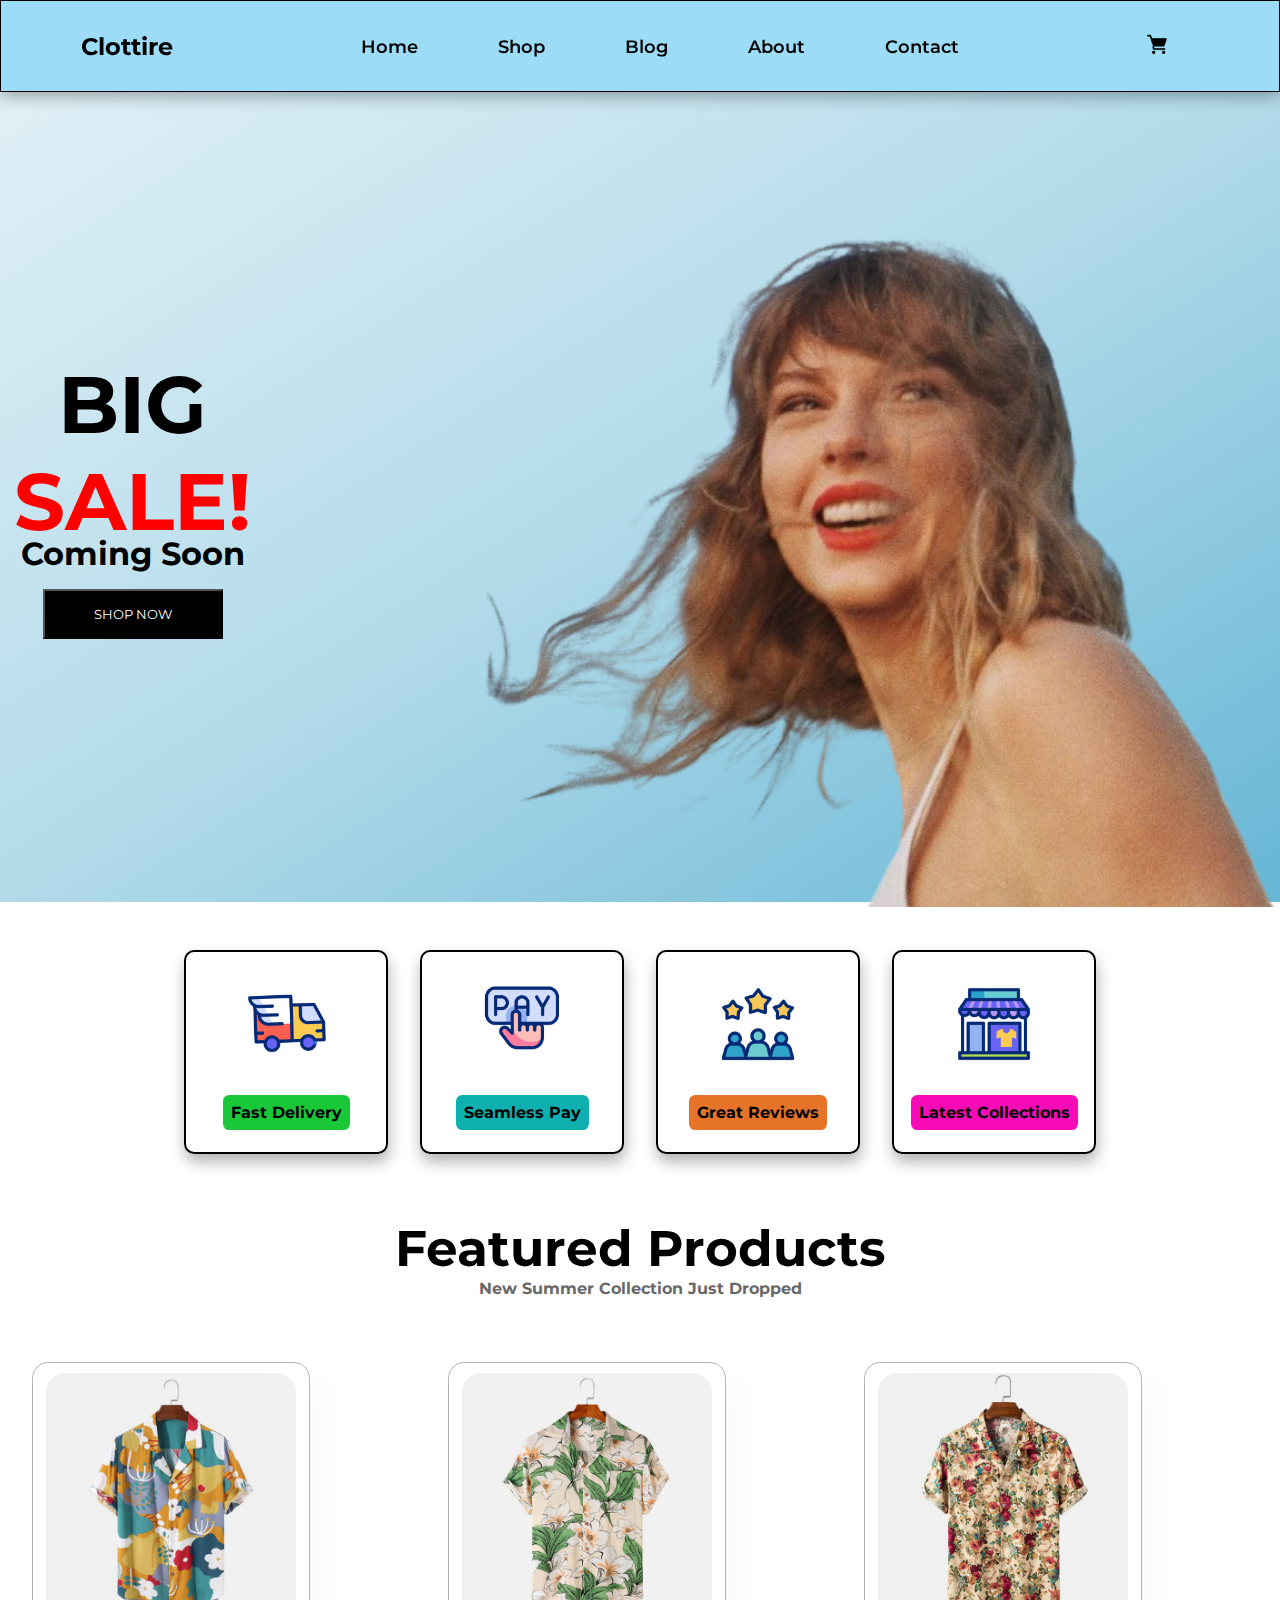
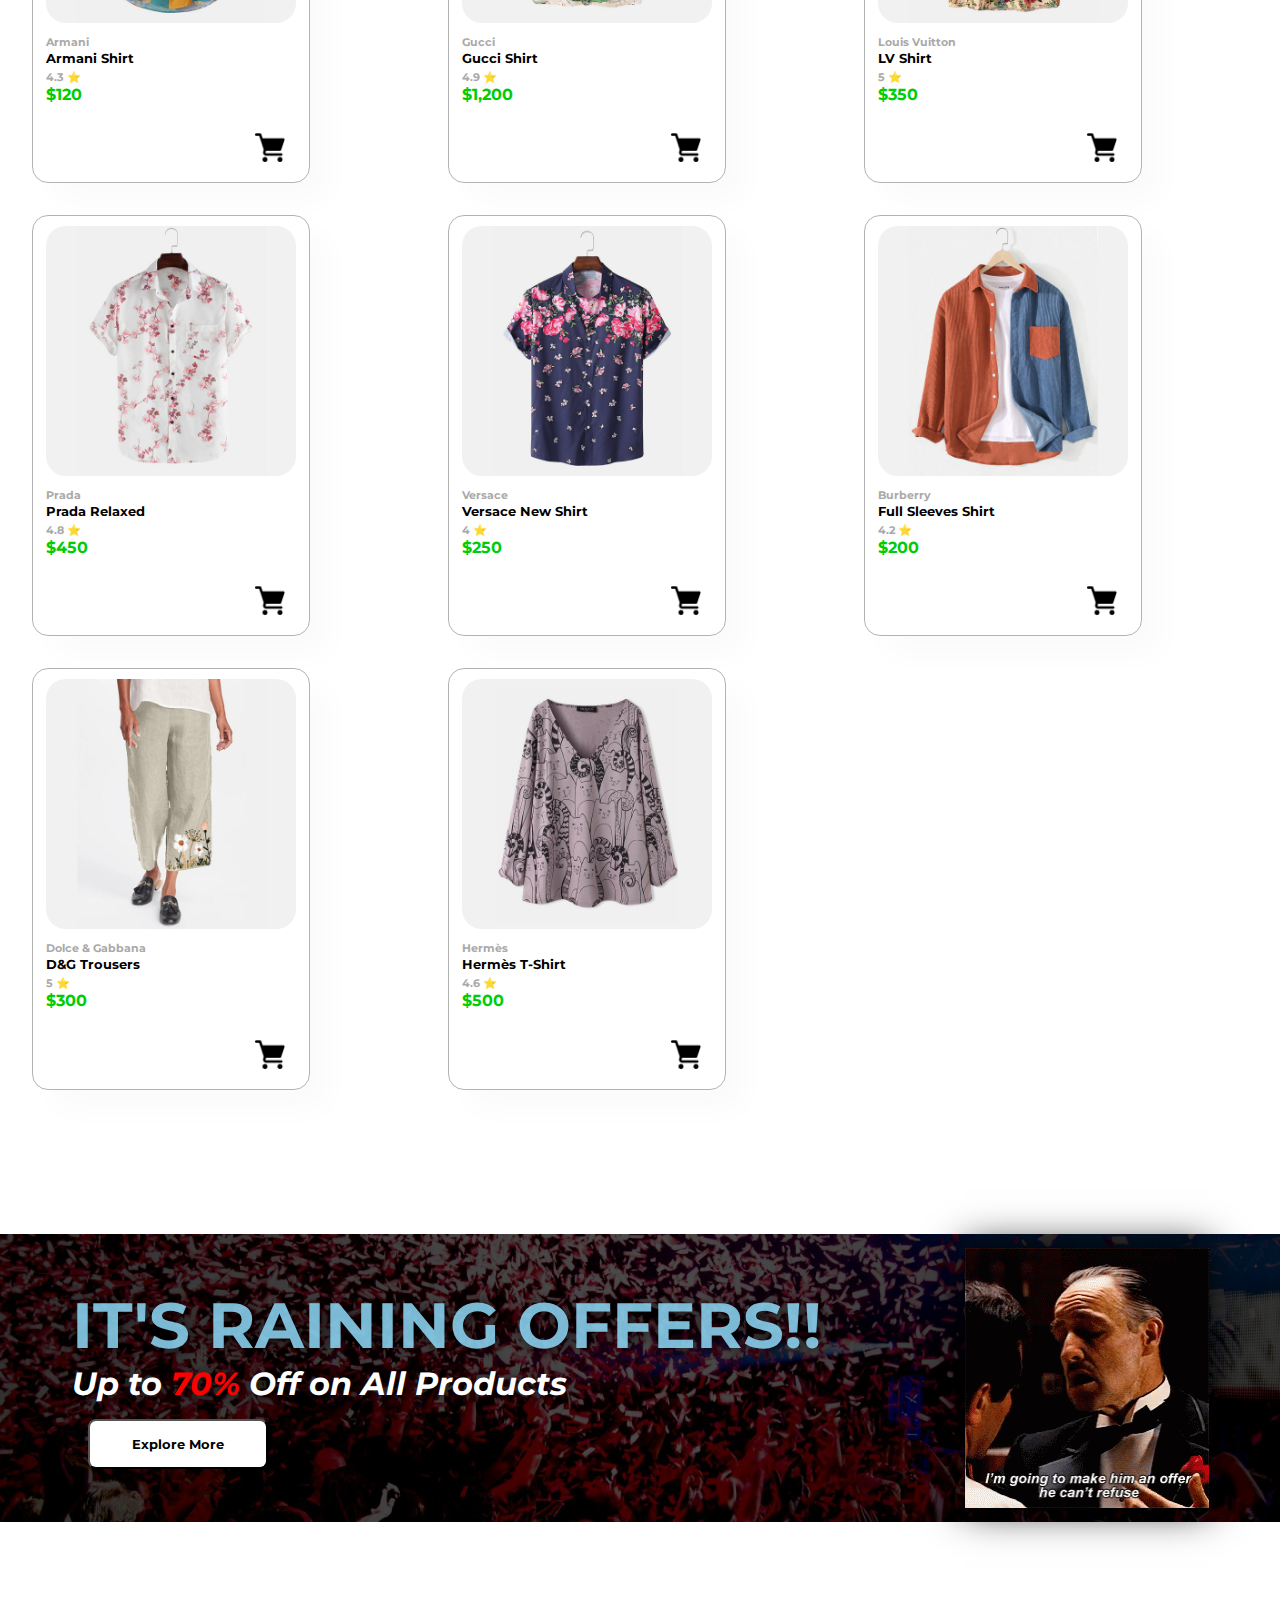
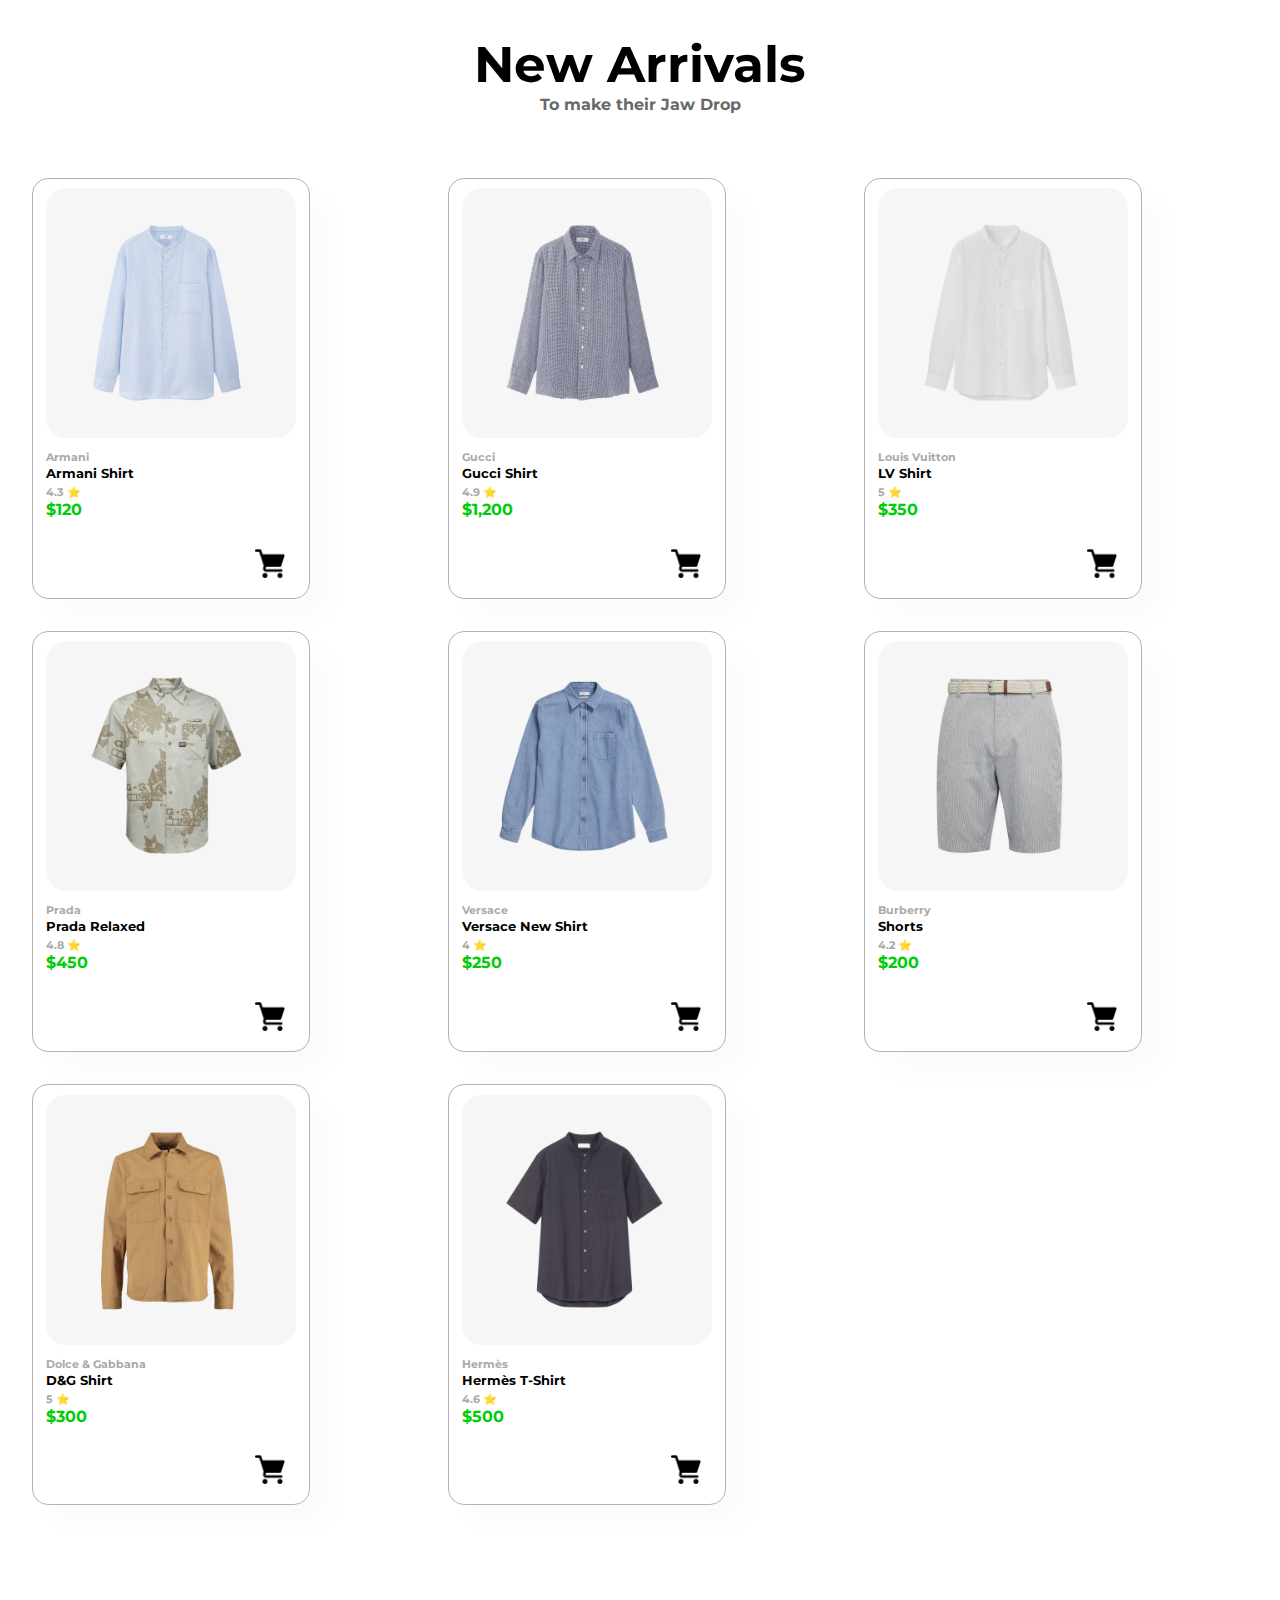
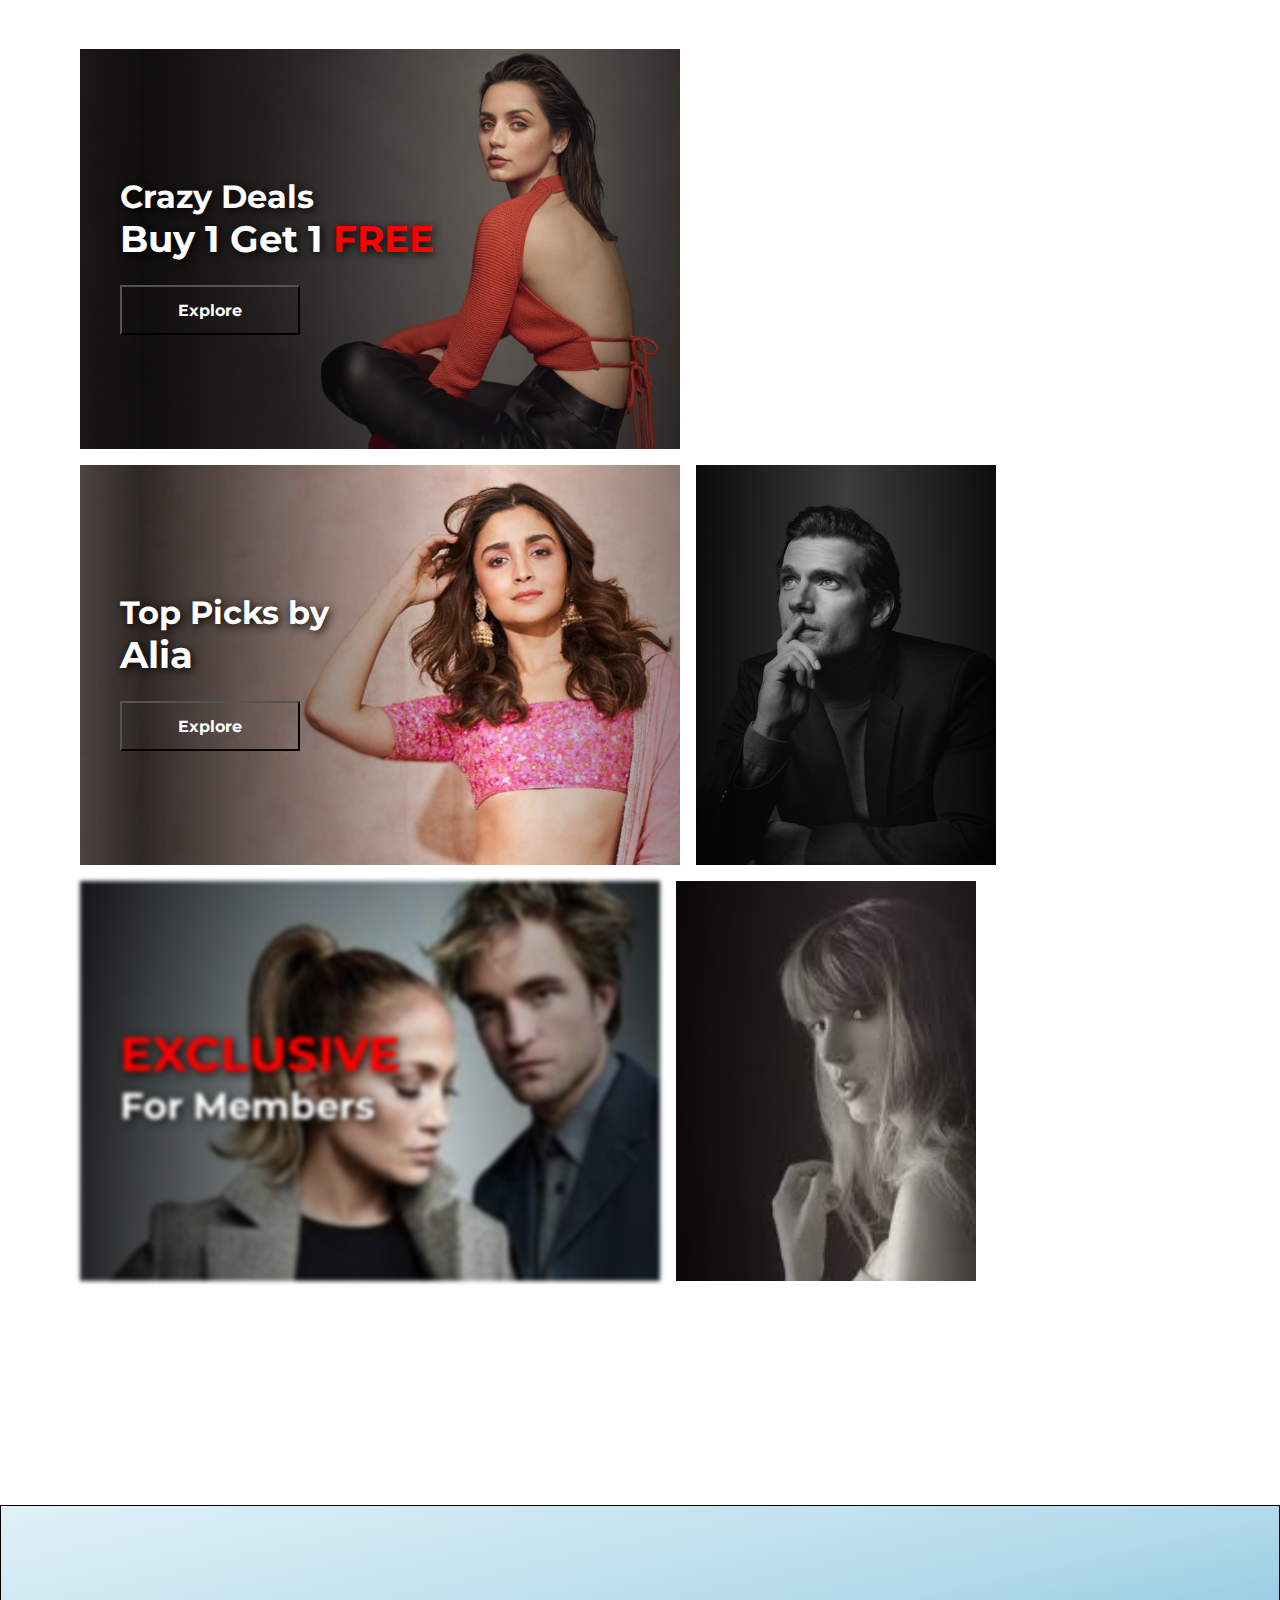
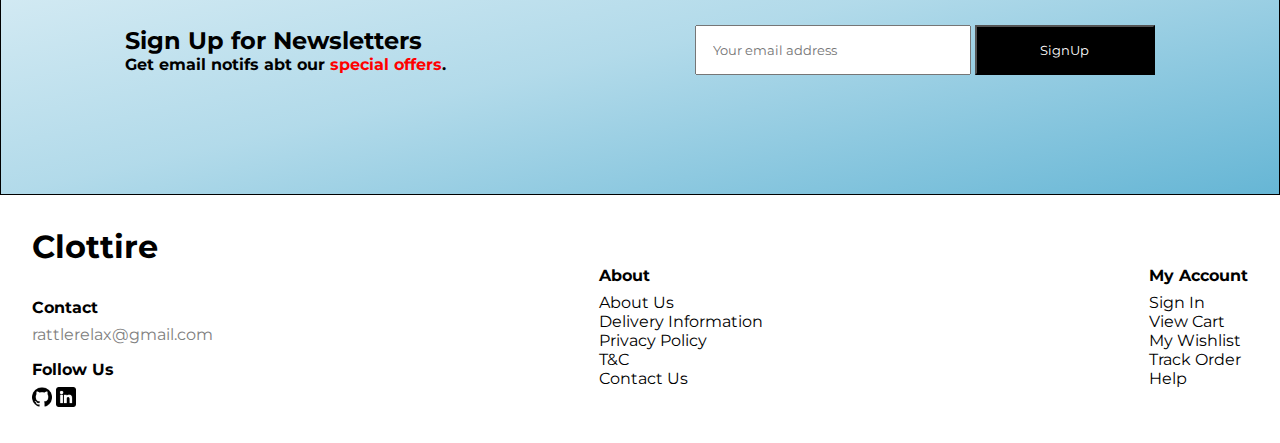
<file: index.html>
<!DOCTYPE html>
<html lang="en">
<head>
    <meta charset="UTF-8">
    <meta name="viewport" content="width=device-width, initial-scale=1.0">
    <title>Clottire</title>
    <link rel="stylesheet" href="style.css">
    <link rel="shortcut icon" href="https://encrypted-tbn0.gstatic.com/images?q=tbn:ANd9GcTlpAsfUANRf_HYYN316Slv-TjXLApzYDoq9Q&s" type="image/x-icon">
</head>
<body>
    <header>
        <h2>Clottire</h2>
        <div>
            <ul class="options">
                <li><a href="index.html">Home</a></li>
                <li><a href="shop.html">Shop</a></li>
                <li><a href="blog.html">Blog</a></li>
                <li><a href="about.html">About</a></li>
                <li><a href="#footer">Contact</a></li>
                <img class="close" src="assets/close.png" alt="close"  width="20px" height="20px">
            </ul>
        </div>
        <div class="last">
            <a href="cart.html"><img src="assets/cart.png" alt="cart" width="20px" height="20px"></a>
            <img class="menu" src="assets/hamburger.png" alt="hamburger menu" width="20px" height="20px">
        </div>
    </header>
    <main>
        <section class="hero">
            <div class="text">
                <h1>BIG <span style="color: rgb(255, 0, 0);">SALE!</span></h1>
                <h2>Coming Soon</h2>
                <button>SHOP NOW</button>
            </div>
            <div class="img">
                <img src="assets/ts-bgremove.png" alt="taylor swift">
            </div>
        </section>
        <section class="features">
            <div>
                <img src="assets/delivery.gif" alt="fast delivery" width="100px" height="100px">
                <h4 style="background-color: rgb(25, 199, 57);">Fast Delivery</h4 style="background-color: aqua;">
            </div>
            <div>
                <img src="assets/pay.gif" alt="seamless pay" width="100px" height="100px">
                <h4 style="background-color: rgb(14, 175, 175);">Seamless Pay</h4 style="background-color: aqua;">
            </div>
            <div>
                <img src="assets/customer-satisfaction.gif" alt="5 stars" width="100px" height="100px">
                <h4 style="background-color: rgb(230, 115, 39);">Great Reviews</h4 style="background-color: aqua;">
            </div>
            <div>
                <img src="assets/latest.gif" alt="latest fashion" width="100px" height="100px">
                <h4 style="background-color: rgb(246, 11, 183);">Latest Collections</h4 style="background-color: aqua;">
            </div>
        </section>
        <section class="products">
            <div class="text">
                <h2>Featured Products</h2>
                <h4>New Summer Collection Just Dropped</h4>
            </div>
            <div class="product"></div>
        </section>
        <section class="banner">
            <div>
                <h2 style="opacity: 0.9;">IT'S RAINING OFFERS!!</h2>
                <h1>Up to <span style="color: red;">70%</span> Off on All Products</h1>
                <button>Explore More</button>
            </div>
            <img src="assets/offer.gif" alt="offer">
        </section>
        <section class="new-arrivals">
            <div class="text">
                <h2>New Arrivals</h2>
                <h4>To make their Jaw Drop</h4>
            </div>
            <div class="product"></div>
        </section>
        <section class="brand-banner">
            <div class="first">
                <h2>Crazy Deals</h2>
                <h1>Buy 1 Get 1 <span style="color: red;">FREE</span></h1>
                <button>Explore</button>
            </div>
            <div class="second">
                <h2>Top Picks by</h2>
                <h1>Alia</h1>
                <button>Explore</button>
            </div>
            <div class="third"></div>
            <div class="fourth">
                <h2 style="color: red; font-size: 3rem; margin-top: 9rem;">EXCLUSIVE</h2>
                <h1>For Members</h1>
            </div>
            <div class="fifth"></div>
        </section>
        <section class="newsletter">
            <div class="newsletter">
                <div>
                    <h2>Sign Up for Newsletters</h2>
                    <h4>Get email notifs abt our <span style="color: red;">special offers</span>.</h4>
                </div>
                <div>
                    <input type="email" placeholder="Your email address" id="">
                    <button>SignUp</button>
                </div>
            </div>
        </section>
    </main>
    <footer id="footer">
        <div>
            <h2>Clottire</h2>
            <h4>Contact</h4>
            <p>rattlerelax@gmail.com</p>
            <div class="follow">
                <h4>Follow Us</h4>
                <a href="github.com/PranavJoshi18" target="_blank"><img src="assets/github.png" alt="Github" width="20px" height="20px"></a>
                <a href="https://www.linkedin.com/in/pranav-joshi-77b585226/" target="_blank"><img src="assets/linkedin.png" alt="Linkedin" width="20px" height="20px"></a>
            </div>
        </div>
        <div class="col">
            <h4>About</h4>
            <a href="#">About Us</a>
            <a href="#">Delivery Information</a>
            <a href="#">Privacy Policy</a>
            <a href="#">T&C</a>
            <a href="#">Contact Us</a>
        </div>
        <div class="col">
            <h4>My Account</h4>
            <a href="#">Sign In</a>
            <a href="#">View Cart</a>
            <a href="#">My Wishlist</a>
            <a href="#">Track Order</a>
            <a href="#">Help</a>
        </div>
    </footer>
    <script src="app.js"></script>
</body>
</html>
</file>
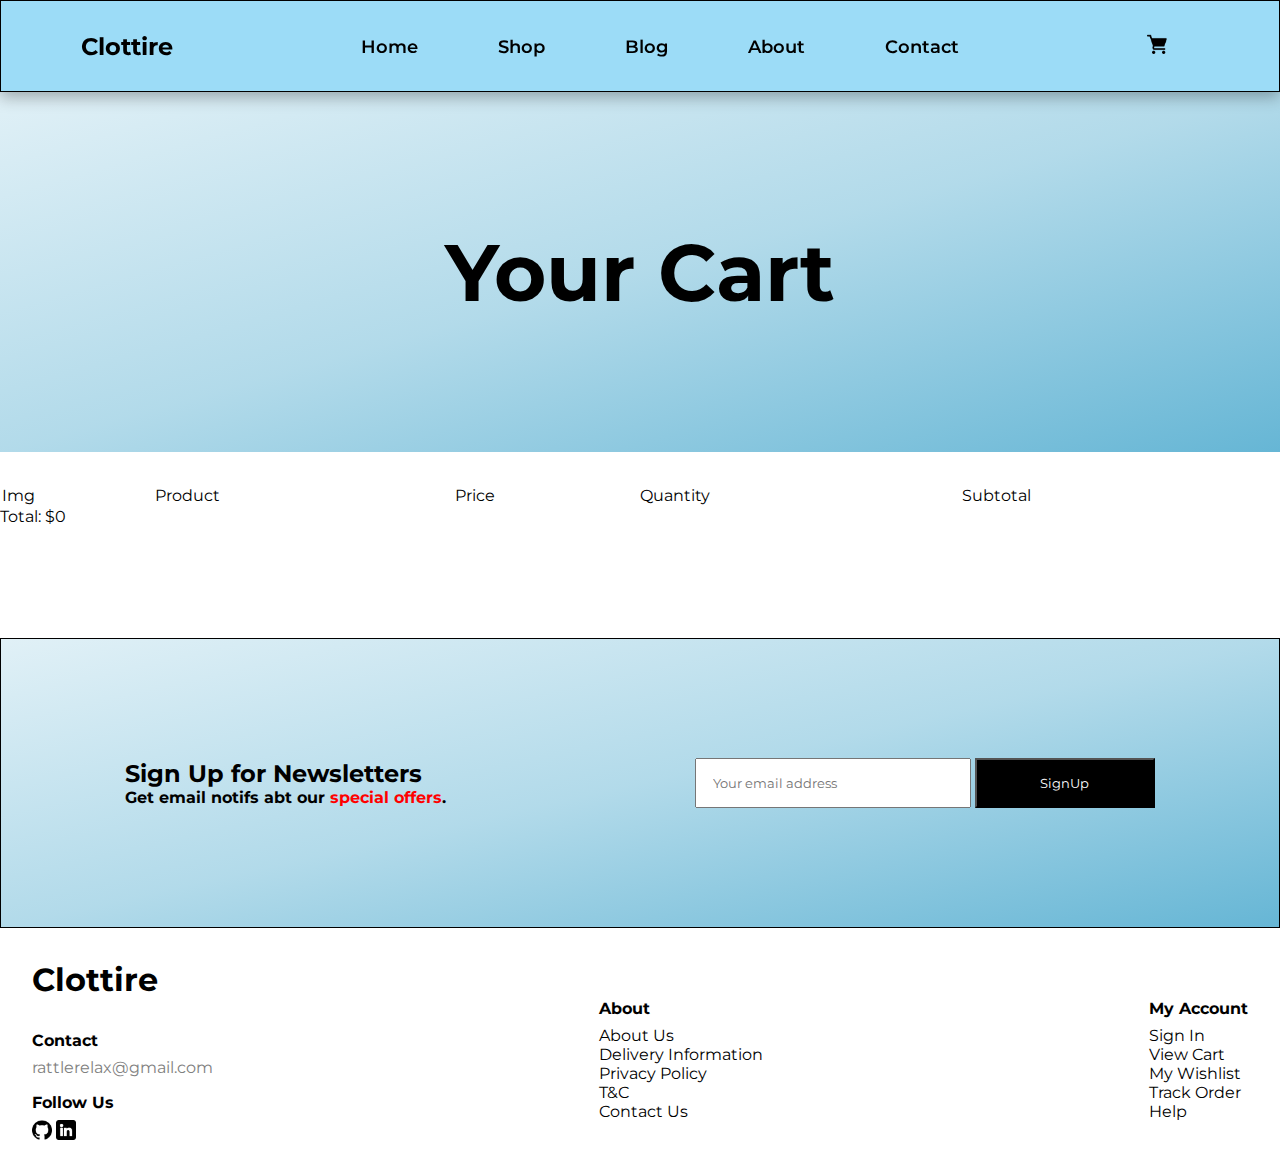
<file: cart.html>
<!DOCTYPE html>
<html lang="en">
<head>
    <meta charset="UTF-8">
    <meta name="viewport" content="width=device-width, initial-scale=1.0">
    <title>Clottire</title>
    <link rel="stylesheet" href="style.css">
    <link rel="shortcut icon" href="https://encrypted-tbn0.gstatic.com/images?q=tbn:ANd9GcTlpAsfUANRf_HYYN316Slv-TjXLApzYDoq9Q&s" type="image/x-icon">
</head>
<body>
    <header>
        <h2>Clottire</h2>
        <div>
            <ul class="options">
                <li><a href="index.html">Home</a></li>
                <li><a href="shop.html">Shop</a></li>
                <li><a href="blog.html">Blog</a></li>
                <li><a href="about.html">About</a></li>
                <li><a href="#footer">Contact</a></li>
                <img class="close" src="assets/close.png" alt="close"  width="20px" height="20px">
            </ul>
        </div>
        <div class="last">
            <a href="cart.html"><img src="assets/cart.png" alt="cart" width="20px" height="20px"></a>
            <img class="menu" src="assets/hamburger.png" alt="hamburger menu" width="20px" height="20px">
        </div>
    </header>
    <main>
        <section class="hero shop-hero">
            <div class="text">
                <h1>Your Cart</h1>
            </div>
        </section>
        <section class="cart">
            <table width="100%">
                <thead>
                    <tr>
                        <td>Img</td>
                        <td>Product</td>
                        <td>Price</td>
                        <td>Quantity</td>
                        <td>Subtotal</td>
                    </tr>
                </thead>
                <tbody></tbody>
            </table>
            <p>Total: $<span id="total">0</span></p>
        </section>
        <section class="newsletter">
            <div class="newsletter">
                <div>
                    <h2>Sign Up for Newsletters</h2>
                    <h4>Get email notifs abt our <span style="color: red;">special offers</span>.</h4>
                </div>
                <div>
                    <input type="email" placeholder="Your email address" id="">
                    <button>SignUp</button>
                </div>
            </div>
        </section>
    </main>
    <footer id="footer">
        <div>
            <h2>Clottire</h2>
            <h4>Contact</h4>
            <p>rattlerelax@gmail.com</p>
            <div class="follow">
                <h4>Follow Us</h4>
                <a href="github.com/PranavJoshi18" target="_blank"><img src="assets/github.png" alt="Github" width="20px" height="20px"></a>
                <a href="https://www.linkedin.com/in/pranav-joshi-77b585226/" target="_blank"><img src="assets/linkedin.png" alt="Linkedin" width="20px" height="20px"></a>
            </div>
        </div>
        <div class="col">
            <h4>About</h4>
            <a href="#">About Us</a>
            <a href="#">Delivery Information</a>
            <a href="#">Privacy Policy</a>
            <a href="#">T&C</a>
            <a href="#">Contact Us</a>
        </div>
        <div class="col">
            <h4>My Account</h4>
            <a href="#">Sign In</a>
            <a href="#">View Cart</a>
            <a href="#">My Wishlist</a>
            <a href="#">Track Order</a>
            <a href="#">Help</a>
        </div>
    </footer>
    <script src="app.js"></script>
</body>
</html>
</file>
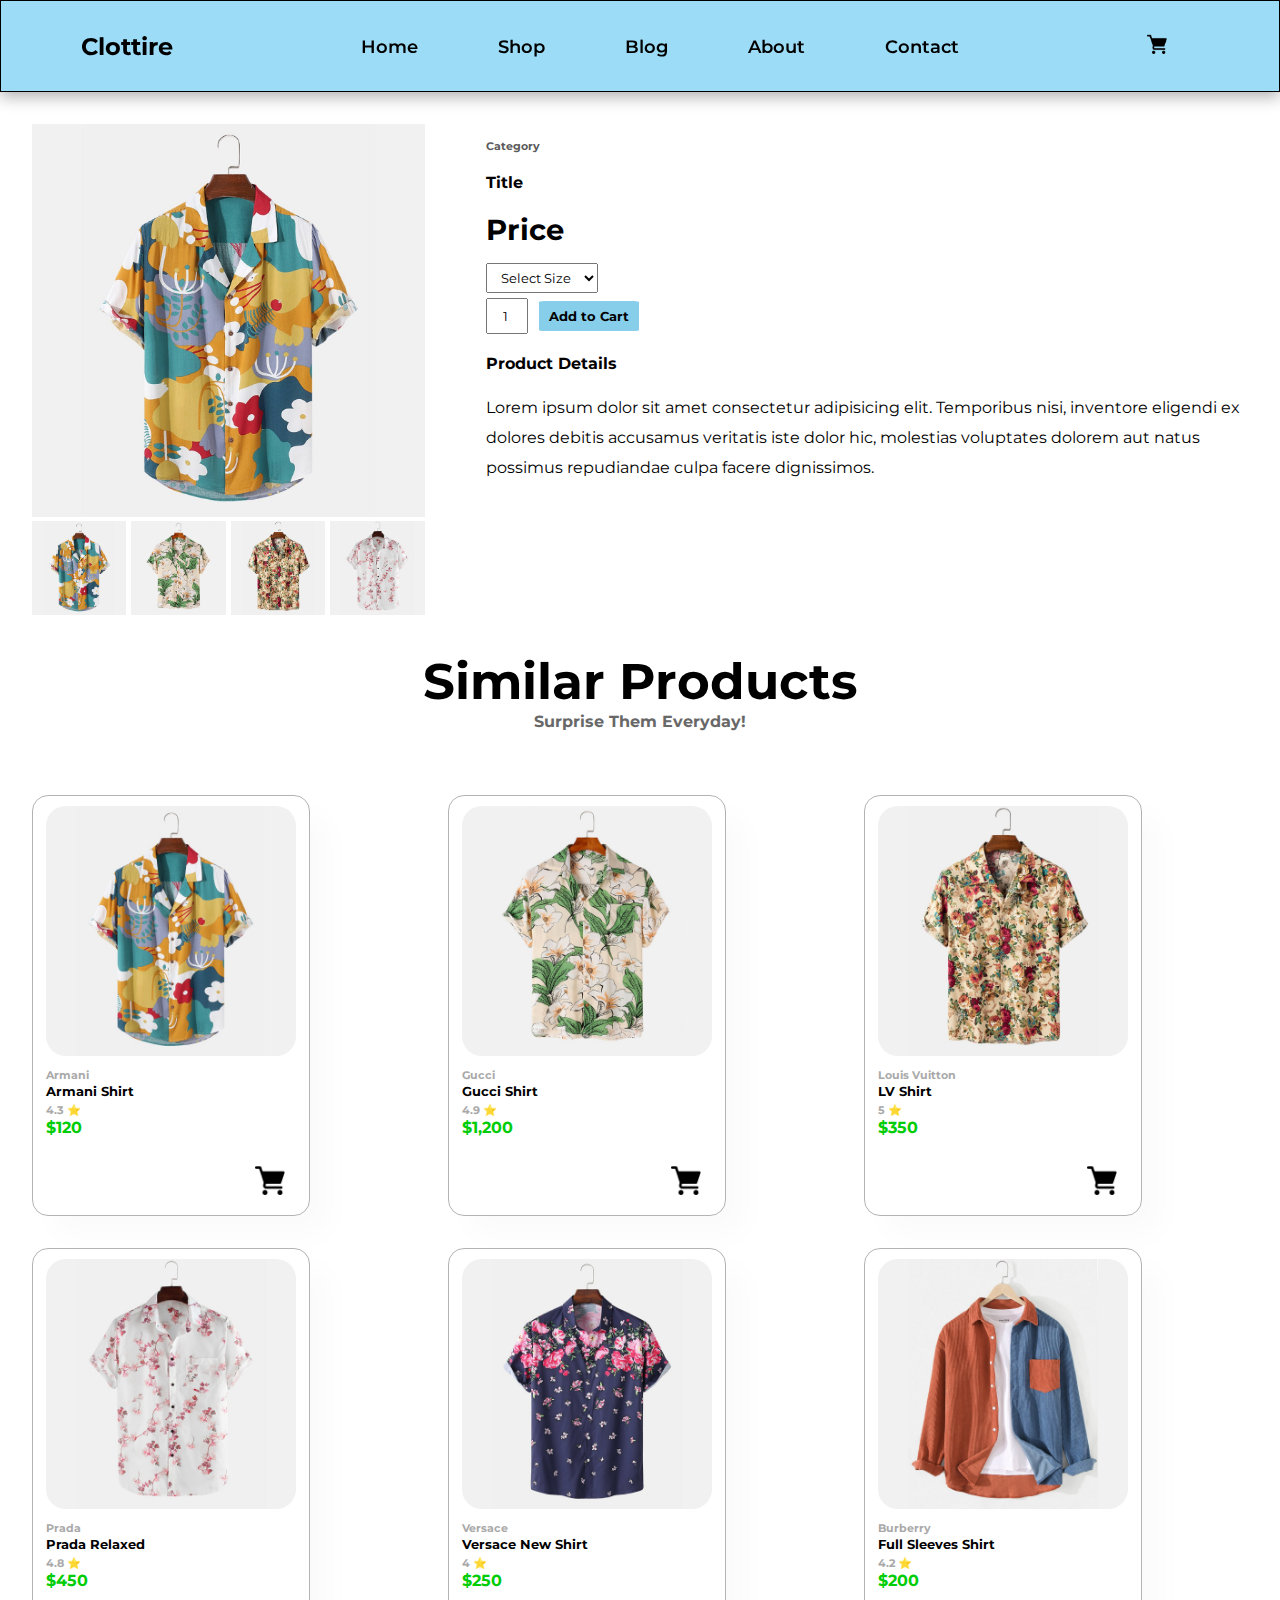
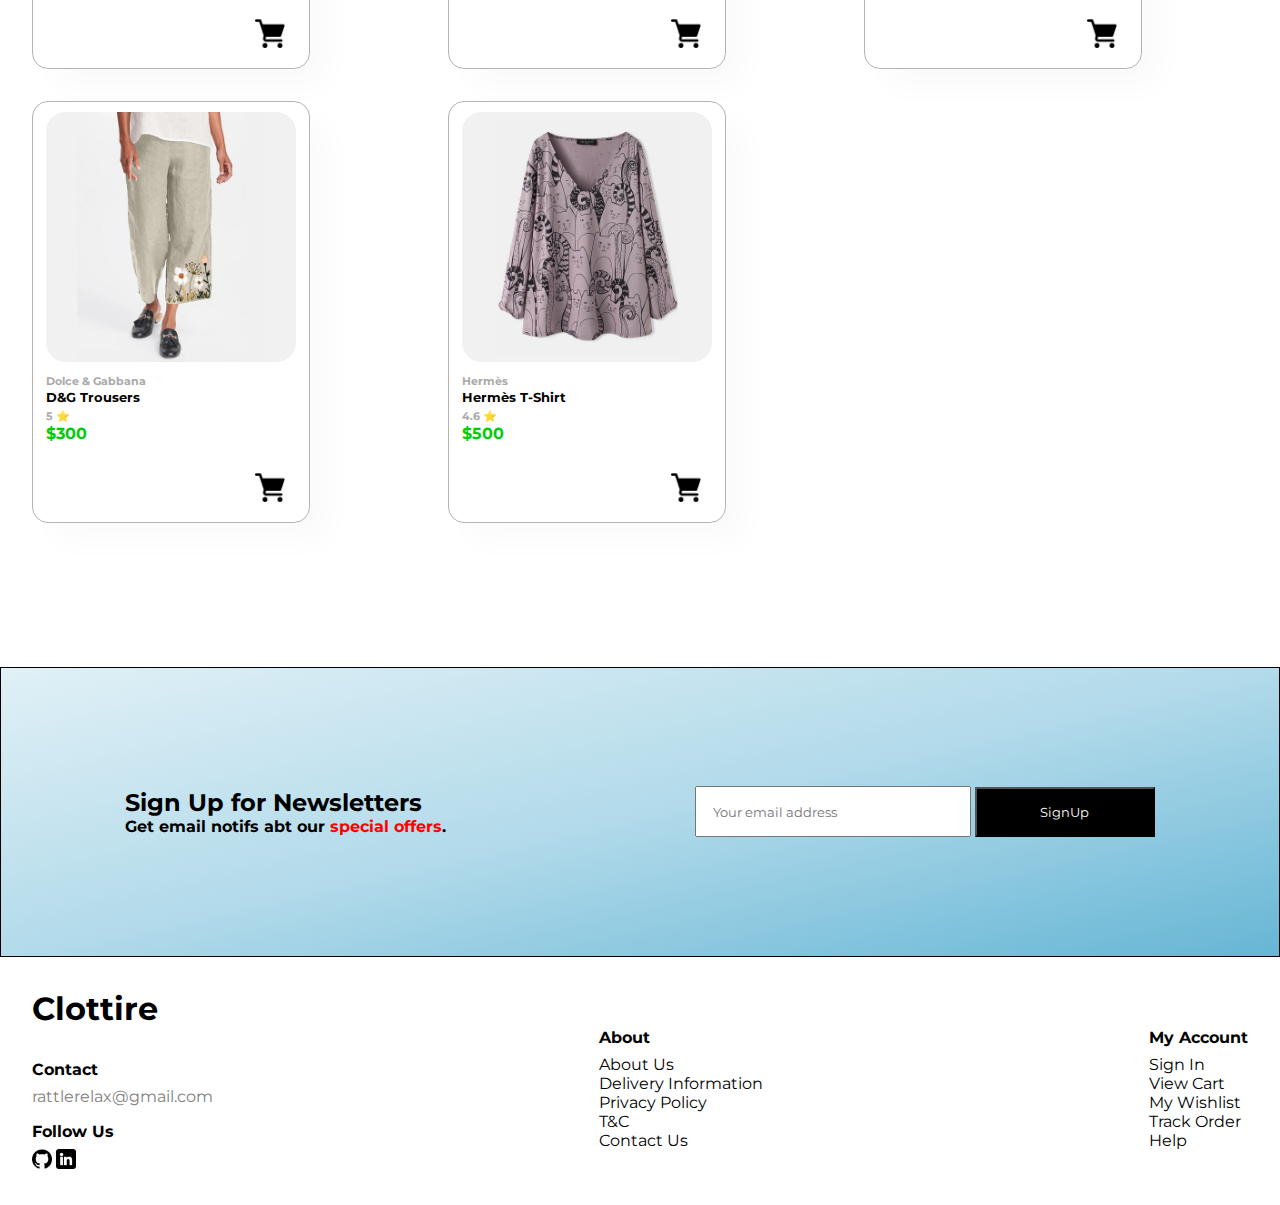
<file: product.html>
<!DOCTYPE html>
<html lang="en">
<head>
    <meta charset="UTF-8">
    <meta name="viewport" content="width=device-width, initial-scale=1.0">
    <title>Clottire</title>
    <link rel="stylesheet" href="style.css">
    <link rel="shortcut icon" href="https://encrypted-tbn0.gstatic.com/images?q=tbn:ANd9GcTlpAsfUANRf_HYYN316Slv-TjXLApzYDoq9Q&s" type="image/x-icon">
</head>
<body>
    <header>
        <h2>Clottire</h2>
        <div>
            <ul class="options">
                <li><a href="index.html">Home</a></li>
                <li><a href="shop.html">Shop</a></li>
                <li><a href="blog.html">Blog</a></li>
                <li><a href="about.html">About</a></li>
                <li><a href="#footer">Contact</a></li>
                <img class="close" src="assets/close.png" alt="close"  width="20px" height="20px">
            </ul>
        </div>
        <div class="last">
            <a href="cart.html"><img src="assets/cart.png" alt="cart" width="20px" height="20px"></a>
            <img class="menu" src="assets/hamburger.png" alt="hamburger menu" width="20px" height="20px">
        </div>
    </header>
    <main>
        <section class="item">
            <div class="item-img">
                <img src="assets/products/1.jpg" alt="" width="100%" class="main-img">
                <div class="item-small-img">
                    <div class="img-col">
                        <img src="assets/products/1.jpg" alt="" width="100%" >
                    </div>                    
                    <div class="img-col">
                        <img src="assets/products/2.jpg" alt="" width="100%" >
                    </div>                    
                    <div class="img-col">
                        <img src="assets/products/3.jpg" alt="" width="100%" >
                    </div>                    
                    <div class="img-col">
                        <img src="assets/products/4.jpg" alt="" width="100%" >
                    </div>                    
                </div>
            </div>
            <div class="item-details">
                <h6>Category</h6>
                <h4>Title</h4>
                <h2>Price</h2>
                <select>
                    <option>Select Size</option>
                    <option>S</option>
                    <option>M</option>
                    <option>L</option>
                    <option>XL</option>
                </select>
                <input type="number" value="1">
                <button class=".add-to-cart">Add to Cart</button>
                <h4>Product Details</h4>
                <span>Lorem ipsum dolor sit amet consectetur adipisicing elit. Temporibus nisi, inventore eligendi ex dolores debitis accusamus veritatis iste dolor hic, molestias voluptates dolorem aut natus possimus repudiandae culpa facere dignissimos.</span>
            </div>
        </section>
        <section class="products">
            <div class="text">
                <h2>Similar Products</h2>
                <h4>Surprise Them Everyday!</h4>
            </div>
            <div class="product"></div>
        </section>
        <section class="newsletter">
            <div class="newsletter">
                <div>
                    <h2>Sign Up for Newsletters</h2>
                    <h4>Get email notifs abt our <span style="color: red;">special offers</span>.</h4>
                </div>
                <div>
                    <input type="email" placeholder="Your email address" id="">
                    <button>SignUp</button>
                </div>
            </div>
        </section>
    </main>
    <footer id="footer">
        <div>
            <h2>Clottire</h2>
            <h4>Contact</h4>
            <p>rattlerelax@gmail.com</p>
            <div class="follow">
                <h4>Follow Us</h4>
                <a href="github.com/PranavJoshi18" target="_blank"><img src="assets/github.png" alt="Github" width="20px" height="20px"></a>
                <a href="https://www.linkedin.com/in/pranav-joshi-77b585226/" target="_blank"><img src="assets/linkedin.png" alt="Linkedin" width="20px" height="20px"></a>
            </div>
        </div>
        <div class="col">
            <h4>About</h4>
            <a href="#">About Us</a>
            <a href="#">Delivery Information</a>
            <a href="#">Privacy Policy</a>
            <a href="#">T&C</a>
            <a href="#">Contact Us</a>
        </div>
        <div class="col">
            <h4>My Account</h4>
            <a href="#">Sign In</a>
            <a href="#">View Cart</a>
            <a href="#">My Wishlist</a>
            <a href="#">Track Order</a>
            <a href="#">Help</a>
        </div>
    </footer>
    <script src="app.js"></script>
</body>
</html>
</file>
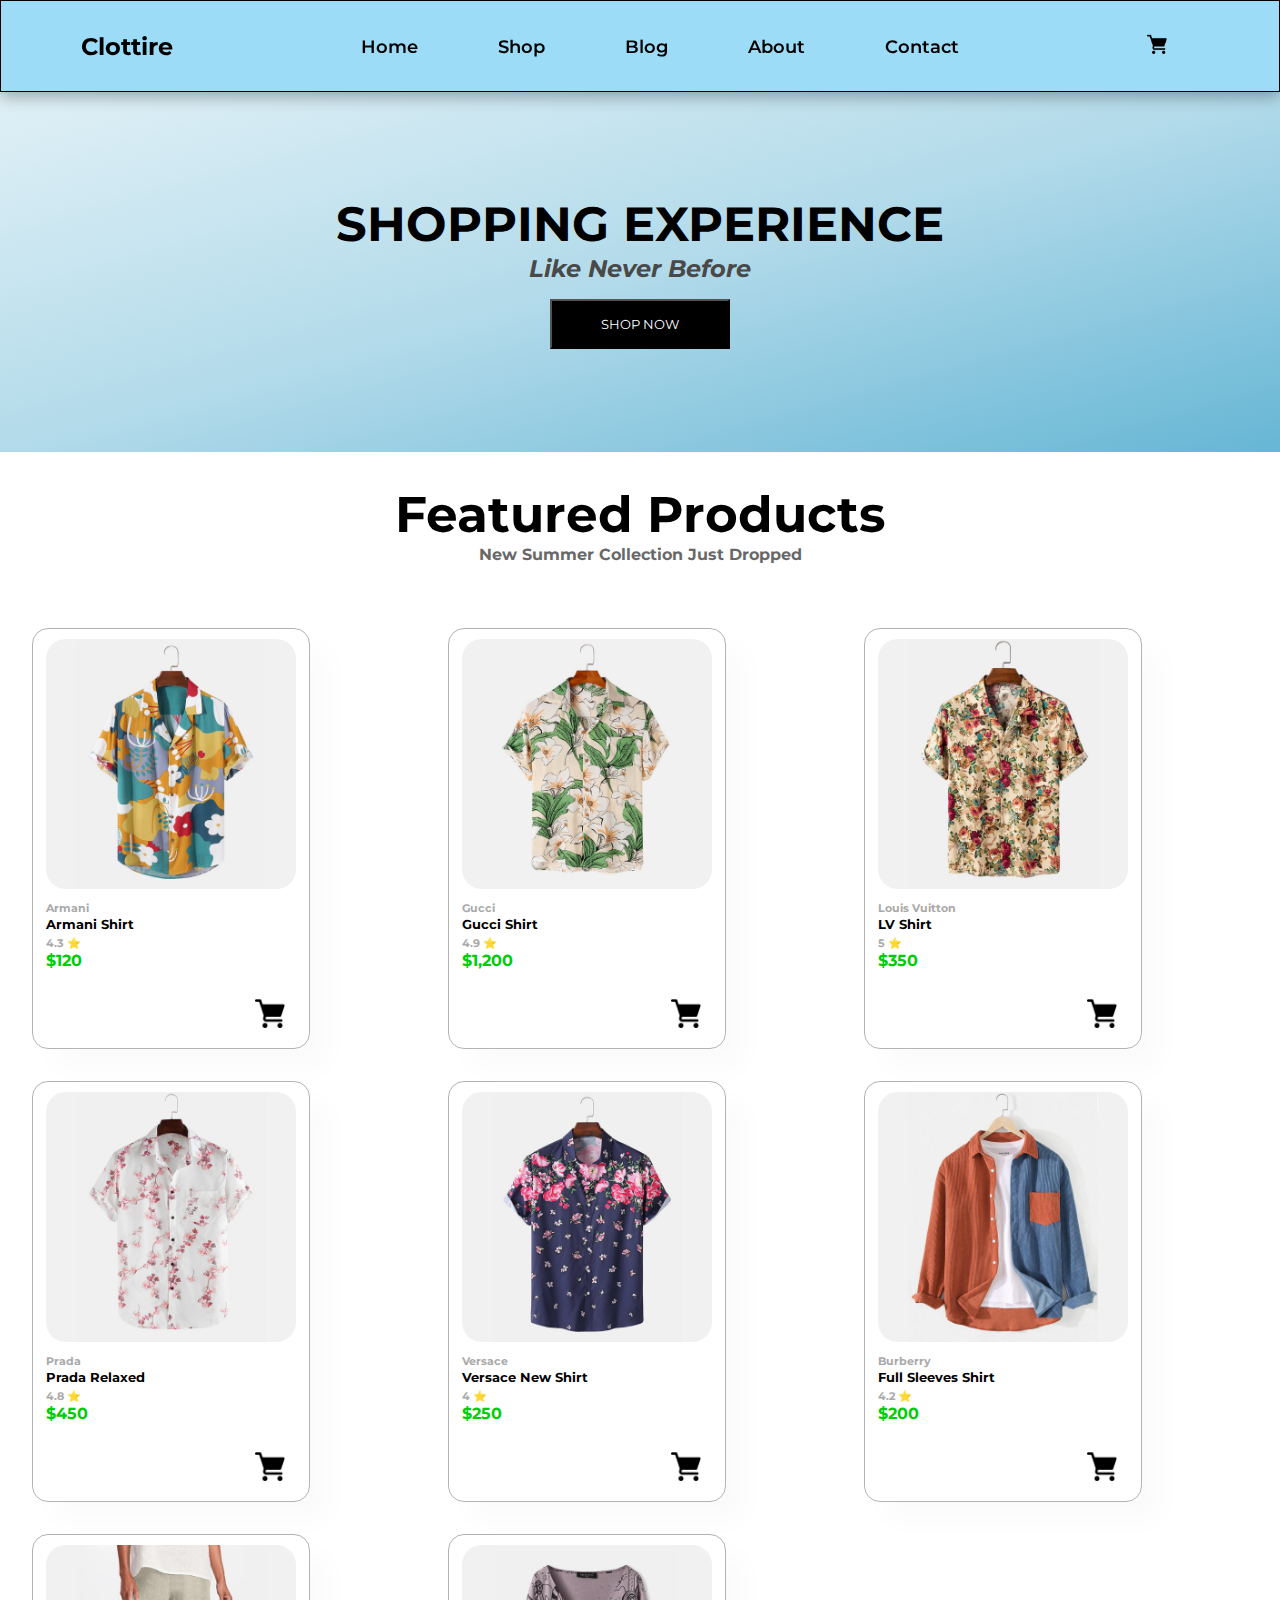
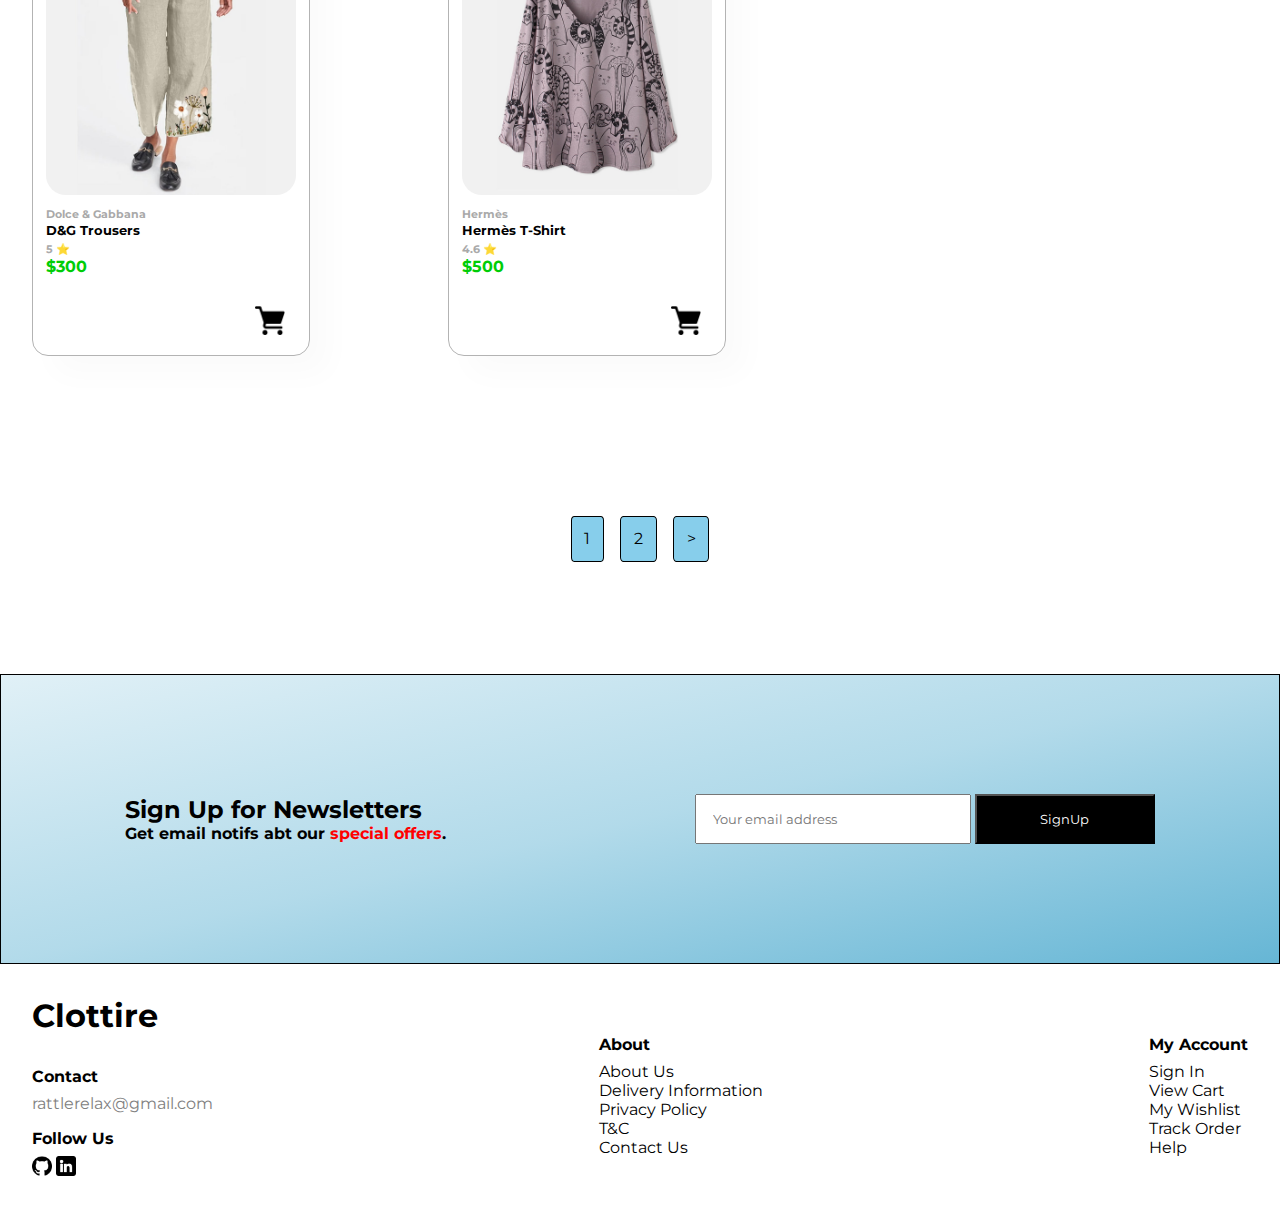
<file: shop.html>
<!DOCTYPE html>
<html lang="en">
<head>
    <meta charset="UTF-8">
    <meta name="viewport" content="width=device-width, initial-scale=1.0">
    <title>Clottire</title>
    <link rel="stylesheet" href="style.css">
    <link rel="shortcut icon" href="https://encrypted-tbn0.gstatic.com/images?q=tbn:ANd9GcTlpAsfUANRf_HYYN316Slv-TjXLApzYDoq9Q&s" type="image/x-icon">
</head>
<body>
    <header>
        <h2>Clottire</h2>
        <div>
            <ul class="options">
                <li><a href="index.html">Home</a></li>
                <li><a href="shop.html">Shop</a></li>
                <li><a href="blog.html">Blog</a></li>
                <li><a href="about.html">About</a></li>
                <li><a href="#footer">Contact</a></li>
                <img class="close" src="assets/close.png" alt="close"  width="20px" height="20px">
            </ul>
        </div>
        <div class="last">
            <a href="cart.html"><img src="assets/cart.png" alt="cart" width="20px" height="20px"></a>
            <img class="menu" src="assets/hamburger.png" alt="hamburger menu" width="20px" height="20px">
        </div>
    </header>
    <main>
        <section class="hero shop-hero">
            <div class="text">
                <h1 style="font-size: 3rem;">SHOPPING EXPERIENCE</h1>
                <h2 style="color: rgb(73, 73, 73); font-size: 1.5rem; margin-top: .1rem; font-style: italic;">Like Never Before</h2>
                <button>SHOP NOW</button>
            </div>
        </section>
        <section class="products">
            <div class="text">
                <h2>Featured Products</h2>
                <h4>New Summer Collection Just Dropped</h4>
            </div>
            <div class="product"></div>
        </section>
        <section class="pagination">
            <a href="#">1</a>
            <a href="#">2</a>
            <a href="#">></a>
        </section>
        <section class="newsletter">
            <div class="newsletter">
                <div>
                    <h2>Sign Up for Newsletters</h2>
                    <h4>Get email notifs abt our <span style="color: red;">special offers</span>.</h4>
                </div>
                <div>
                    <input type="email" placeholder="Your email address" id="">
                    <button>SignUp</button>
                </div>
            </div>
        </section>
    </main>
    <footer id="footer">
        <div>
            <h2>Clottire</h2>
            <h4>Contact</h4>
            <p>rattlerelax@gmail.com</p>
            <div class="follow">
                <h4>Follow Us</h4>
                <a href="github.com/PranavJoshi18" target="_blank"><img src="assets/github.png" alt="Github" width="20px" height="20px"></a>
                <a href="https://www.linkedin.com/in/pranav-joshi-77b585226/" target="_blank"><img src="assets/linkedin.png" alt="Linkedin" width="20px" height="20px"></a>
            </div>
        </div>
        <div class="col">
            <h4>About</h4>
            <a href="#">About Us</a>
            <a href="#">Delivery Information</a>
            <a href="#">Privacy Policy</a>
            <a href="#">T&C</a>
            <a href="#">Contact Us</a>
        </div>
        <div class="col">
            <h4>My Account</h4>
            <a href="#">Sign In</a>
            <a href="#">View Cart</a>
            <a href="#">My Wishlist</a>
            <a href="#">Track Order</a>
            <a href="#">Help</a>
        </div>
    </footer>
    <script src="app.js"></script>
</body>
</html>
</file>
<file: style.css>
@import url('https://fonts.googleapis.com/css2?family=Montserrat:ital,wght@0,100..900;1,100..900&display=swap');

* {
    margin: 0;
    padding: 0;
    font-family: "Montserrat", sans-serif;
}

body {
    margin: 0;
    height: 100vh;
}

header {
    position: sticky;
    background-color: rgb(156, 220, 247);
    display: flex;
    align-items: center;
    justify-content: space-between;
    padding: 0rem 5rem;
    border: 1px solid black;
    box-shadow: 0 5px 15px rgba(0,0,0,0.3);
    height: 10vh;
    z-index: 999;
    top: 0%;
}

.options {
    list-style: none;
    display: flex;
    column-gap: 5rem;
    font-size: 1.1rem;
    font-weight: 600;
}

header .last {
    display: flex;
    align-items: center;
}

header .last .menu {
    margin-left: 2rem;
    width: 0;
    height: 0;
}

.close {
    position: absolute;
    top: -10000%;
}

a {
    text-decoration: none;
    color: black;
}

a:hover {
    text-decoration: underline;
    color: rgb(90, 90, 90);
}

.hero {
    background-image: linear-gradient(to bottom right, rgba(102, 182, 213, 0.2), rgba(102, 182, 213,0.5), rgba(102, 182, 213,1));
    background-size: 100%;
    height: 90vh;
    display: flex;
    justify-content: center;
    align-items: center;
    column-gap: 10rem;
}

.hero .img img {
    width: 95vh;
    height: 95vh;
    opacity: 1;
    filter: brightness(100%);
    margin-bottom: 2rem;
    animation-name: slideInRight;
    animation-duration: 2s;
}

.hero .text {
    text-align: center;
    animation-name: slideInLeft;
    animation-duration: 2s;
}
button {
    width: 180px;
    height: 50px;
    color: rgb(255, 255, 255);
    background-color: rgb(0, 0, 0);
}

button:hover {
    background-color: rgb(53, 53, 53);
    cursor: pointer;
}

.hero .text h1 {
    font-size: 5rem;
}

.hero .text h2 {
    margin-top: -1rem;
    font-size: 2rem;
    margin-bottom: 1rem;
}

@keyframes slideInLeft {
    from {
        transform: translateY(-10%);
        opacity: 0;
    }
    to {
        transform: translateY(0);
        opacity: 1;
    }
}

@keyframes slideInRight {
    from {
        transform: translateY(10%);
        opacity: 0;
    }
    to {
        transform: translateY(0);
        opacity: 1;
    }
}

.features {
    margin-top: 3rem;
    display: flex;
    justify-content: center;
    align-items: center;
    column-gap: 2rem;
    margin-bottom: 4rem;
}

.features div {
    width: 200px;
    height: 200px;
    border: 2px solid black;
    border-radius: 5%;
    display: flex;
    flex-direction: column;
    justify-content: space-evenly;
    align-items: center;
    box-shadow: 1px 8px 15px rgba(0,0,0,0.3);
    transition: all 0.7s ease;
}

.features div:hover {
    width: 250px;
    height: 250px;
    cursor: pointer;
}

.features div h4 {
    padding: .5rem;
    border-radius: .4rem;
}

.products .text, .new-arrivals .text {
    text-align: center;
    margin-bottom: 2rem;
}

.products .text h2, .new-arrivals .text h2 {
    font-size: 50px;
}

.products .text h4, .new-arrivals .text h4{
    color: rgb(104, 104, 104);
}

.product {
    display: grid;
    grid-template-columns: repeat(auto-fit, minmax(300px,1fr));
    gap: 2rem;
    padding: 2rem;
}

.product .prod {
    border: 1px solid rgb(179, 179, 179);
    width: 23%;
    min-width: 250px;
    height: 400px;
    display: flex;
    flex-direction: column;
    padding: .6rem .8rem;
    box-shadow: 20px 20px 30px rgba(0,0,0,0.02); 
    border-radius: 1rem;
    position: relative;
}

.product .prod .prod-img {
    border-radius: 20px;
    margin-bottom: .5rem;
}

.product .prod .desc {
    text-align: start;
}

.product .prod a {
    position: absolute;
    bottom: 1rem;
    right: 1.5rem;
} 

.product .prod a:hover {
    opacity: 0.5;
} 

.product .prod:hover {
    cursor: pointer;
}

.product .prod .desc span {
    font-weight: bold;
    font-size: .7rem;
    color: darkgray;
}

.product .prod .desc h4 {
    color: rgb(0, 205, 7);
}

.banner {
    margin-top: 7rem;
    margin-bottom: 7rem;
    background-image: linear-gradient(to right,rgba(0,0,0,0.8),rgba(0,0,0,0.7),rgba(0,0,0,0.8)),url("assets/celebrate.jpg");
    background-size: cover;
    background-position: 70%;
    display: flex;
    justify-content: space-around;
    align-items: center;
    width: 100%;
    height: 18rem;
    filter: drop-shadow(4%);

}

.banner h2 {
    color: skyblue;
    text-shadow: 2px 2px 14px rgb(0, 0, 0);
    font-size: 4rem;
}

.banner h1 {
    color: white;
    font-size: 2rem;
    font-style: italic;
    text-shadow: 2px 2px 14px rgb(0, 0, 0);
}

.banner img {
    box-shadow: 0px 0px 40px rgb(0, 0, 0);
}

.banner button {
    margin-top: 1rem;
    margin-left: 1rem;
    background-color: white;
    color: black;
    font-weight: bolder;
    border-radius: .5rem;
}

.brand-banner {
    margin-top: 7rem;
    margin-bottom: 7rem;
    display: flex;
    flex-wrap: wrap;
    align-items: center;
    row-gap: 1rem;
    column-gap: 1rem;
    padding: 0 5rem;
}

.brand-banner .first {
    background-image: linear-gradient(to right, rgba(0, 0, 0, 0.8),rgba(0, 0, 0, 0),rgba(0,0,0,0.8)),url("assets/brand-grid-banner/b3.jpg");
    width: 600px;
    height: 400px;
    object-fit: cover;
    background-position: -50%;
    background-size: 120%;
}

.brand-banner h2 {
    color: white;
    font-size: 2rem;
    margin-top: 8rem;
    margin-left: 2.5rem;
    text-shadow: 2px 2px 10px black;
}

.brand-banner h1 {
    color: white;
    font-size: 2.3rem;
    margin-left: 2.5rem;
    text-shadow: 2px 2px 10px black;
}

.brand-banner div {cursor: pointer;}

.brand-banner button {
    margin-top: 1.5rem;
    margin-left: 2.5rem;
    background-color: transparent;
    color: rgb(255, 255, 255);
    font-weight: bold;
    font-size: 1rem;
}

.brand-banner .second {
    background-image: linear-gradient(to right, rgba(0, 0, 0, 0.8),rgba(0, 0, 0, 0),rgba(0,0,0,0.8)),url("assets/brand-grid-banner/b4.jpg");
    width: 600px;
    height: 400px;
    object-fit: cover;
    background-position: -50%;
    background-size: 120%;
}

.brand-banner .third {
    background-image: linear-gradient(to right, rgba(0,0,0,0.8),rgba(0,0,0,0),rgba(0,0,0,0.8)),url("assets/brand-grid-banner/b2.jpg");
    width: 300px;
    height: 400px;
    object-fit: cover;
    background-size: 100%;
}

.brand-banner .fourth {
    background-image: linear-gradient(to right, rgba(0,0,0,0.8),rgba(0,0,0,0),rgba(0,0,0,0.8)),url("assets/brand-grid-banner/b1.jpg");
    width: 580px;
    height: 400px;
    object-fit: cover;
    background-size: 123%;
    filter: blur(2px);
}

.brand-banner .fifth {
    background-image: linear-gradient(to right, rgba(0,0,0,0.8),rgba(0,0,0,0),rgba(0,0,0,0.8)),url("assets/brand-grid-banner/b5.jpg");
    width: 300px;
    height: 400px;
    object-fit: cover;
    background-size: 134%;
}

.newsletter {
    display: flex;
    justify-content: space-around;
    align-items: center;
}

.newsletter .newsletter {
    margin-top: 7rem;
    width: 100%;
    height: 18rem;
    background-image: linear-gradient(to bottom right, rgba(102, 182, 213, 0.2), rgba(102, 182, 213,0.5), rgba(102, 182, 213,1));    
    border: 1px solid black
}

.newsletter input {
    height: .9rem;
    padding: 1rem;
    width: 15rem;
}

footer {
    padding: 2rem;
    display: flex;
    justify-content: space-between;
    align-items: center;
}

footer h2 {
    font-size: 2rem;
    margin-bottom: 2rem;
}

footer h4 {
    margin-top: 1rem;
    margin-bottom: .5rem;
}

footer p {
    color: grey;
}

footer .col {
    display: flex;
    flex-direction: column;
}

.shop-hero {
    height: 40vh;
    margin-bottom: 2rem;
}

.pagination {
    margin-top: 10%;
    display: flex;
    justify-content: center;
    align-items: center;
    column-gap: 1rem;
}

.pagination a {
    background-color: skyblue;
    border: 1px solid black;
    border-radius: 10%;
    padding: 1%;
}

.item .item-img {
    width: 60rem;
}

.item .item-img .item-small-img {
    display: flex;
    justify-content: space-between;
}

.img-col {
    flex-basis: 24%;
    cursor: pointer;
}

.item {
    display: flex;
    padding: 2rem;
}

.item-details {
    margin-left: 5%;
}

.item-details h6 {
    margin-top: 1rem;
    color: rgb(90, 90, 90);
}

.item-details h4 {
    padding: 20px 0 20px 0;
}

.item-details h2 {
    font-size: 1.8rem;
}

.item-details select {
    display: block;
    padding: 5px 10px;
    margin-top: 1rem;
}

.item-details input {
    width: 3%;
    height: 6.5%;
    padding-left: 2%;
    margin-right: 1%;
}

.item-details button {
    width: 100px;
    height: 30px;
    margin-top: 1%;
    background-color: skyblue;
    border: none;
    color: rgb(0, 0, 0);
    font-weight: 700;
    padding: 1%;
    border-radius: 5%;
}

.item-details span {
    line-height: 30px;
}

.blog {
    position: relative;
    padding: 5%;
    display: flex;
}

.blog h1 {
    position: absolute;
    font-size: 3rem;
    top: 30px;
    color: rgb(201, 203, 206);
    z-index: -999;
}

.blog .blog-details {
    margin-left: 5%;
}

.blog h4 {
    font-size: 2rem;
    margin-bottom: 3%;
}

.blog p {
    line-height: 30px;
    margin-bottom: 3%;
}

.abt {
    padding: 2%;
    display: flex;
    justify-content: center;
    align-items: center;
}

.abt .abt-img img {
    border-radius: 2%;
    box-shadow: 0px 0px 9px 1px black;
}

.abt .abt-details {
    margin-left: 2%;
    line-height: 25px;
    text-align: justify;
    font-style: italic;
}

@media (max-width: 1025px) {
    .options {
        font-size: 2rem;
        display: flex;
        flex-direction: column;
        align-items: flex-start;
        padding-left: 3rem;
        justify-content: space-evenly;
        position: fixed;
        top: 0;
        right: -1000px;
        height: 100vh;
        width: 300px;
        background-color:  rgba(102, 182, 213, 1);
        box-shadow: 0px 40px 60px rgba(0,0,0,0.1);
    }
    .show-options {
        right:0px;
    }
    .show-close {
        position: absolute;
        top:4%;
        right:4%;
    }
    header .last .menu {
        margin-left: 2rem;
        width: 20px;
        height: 20px;
    }
    header {
        padding: 0rem 1rem;
    }
    .hero .img img {
        width: 70vh;
        height: 93vh;   
    }
    .hero {
        position: relative;
    }
    .hero .text {
        position: absolute;
        z-index: 1;
        top: 3%;
        left: 2%;
    }
    .shop-hero .text {
        position: relative;
    }
    .product {
        display: grid;
        grid-template-columns: repeat(auto-fit, minmax(300px,1fr));
        gap: 1rem;
    }
    .products, .new-arrivals {
        padding: 0 3%;
    }
    .brand-banner {
        padding: 0 1rem;
    }
    .brand-banner .first {
        width: 27rem;
        height: 17rem;
    }
    .brand-banner h2 {
        font-size: 2rem;
        margin-top: 2rem;
        margin-left: 1rem;
    }
    .brand-banner h1 {
        font-size: 1rem;
        margin-left: 1rem;
    }
    .brand-banner .second {
        width: 27rem;
        height: 17rem;
    }
    .brand-banner .third {
        width: 10rem;
        height: 17rem;
        background-size: 140%;
    }
    .brand-banner .fourth {
        width: 33rem;
        height: 17rem;
    }
    .brand-banner .fifth {
        width: 10rem;
        height: 17rem;
        background-size: 170%;
    }
    div.newsletter {
        padding-left: 5%;
    }
    .blog h1 {
        top: 10px;
    }
    .abt {
        display: flex;
        flex-direction: column;
        row-gap: 1rem;
    }
}
@media screen and (max-width: 431px) {
    .options {
        font-size: 2rem;
        display: flex;
        flex-direction: column;
        align-items: flex-start;
        padding-left: 3rem;
        justify-content: space-evenly;
        position: fixed;
        top: 0;
        right: -1000px;
        height: 100vh;
        width: 300px;
        background-color:  rgba(102, 182, 213, 1);
        box-shadow: 0px 40px 60px rgba(0,0,0,0.1);
    }
    .show-options {
        right:0px;
    }
    .show-close {
        position: absolute;
        top:4%;
        right:4%;
    }
    header {
        padding: 0 1rem;
    }
    .hero .img img {
        margin-left: 9rem;
        animation: none;
    }
    .hero .text {
        margin-top: 2rem;
    }
    .shop-hero .text {
        position: relative;
    }
    header .last .menu {
        margin-left: 2rem;
        width: 20px;
        height: 20px;
    }
    body {
        width: 104vh;
    }
    .product {
        display: grid;
        grid-template-columns: repeat(auto-fit, minmax(300px,1fr));
        gap: 1rem;
        padding: .1rem;
    }
    .item {
        display: flex;
        flex-direction: column;
    }
    .item .item-img {
        width: 100%;
    }
    .blog {
        display: flex;
        flex-direction: column;
    }
    .blog .blog-img img {
        width: 100%;
    }
    .blog .blog-details {
        margin-left: 1%;
        width: 100%;
    }
    .blog h1 {
        top: -2px;
    }
}

@media screen and (max-width: 380px) {
    .product {
            display: grid;
            grid-template-columns: repeat(auto-fit, minmax(300px,1fr));
            gap: 1rem;
            padding: .1rem;
    }
    .products, .new-arrivals {
        padding-left: 2rem;
    }
    .brand-banner .first {
        width: 20rem;
        height: 16rem;
        background-size: 139%;
    }
    .brand-banner .second {
        width: 20rem;
        height: 16rem;
        background-size: 139%;
    }
    .brand-banner .fourth {
        width: 20rem;
    }
    .brand-banner .fifth {
        width: 9rem;
        background-size: 190%;
    }
    div.newsletter {
        padding-left: 4rem;
    }
}
</file>
